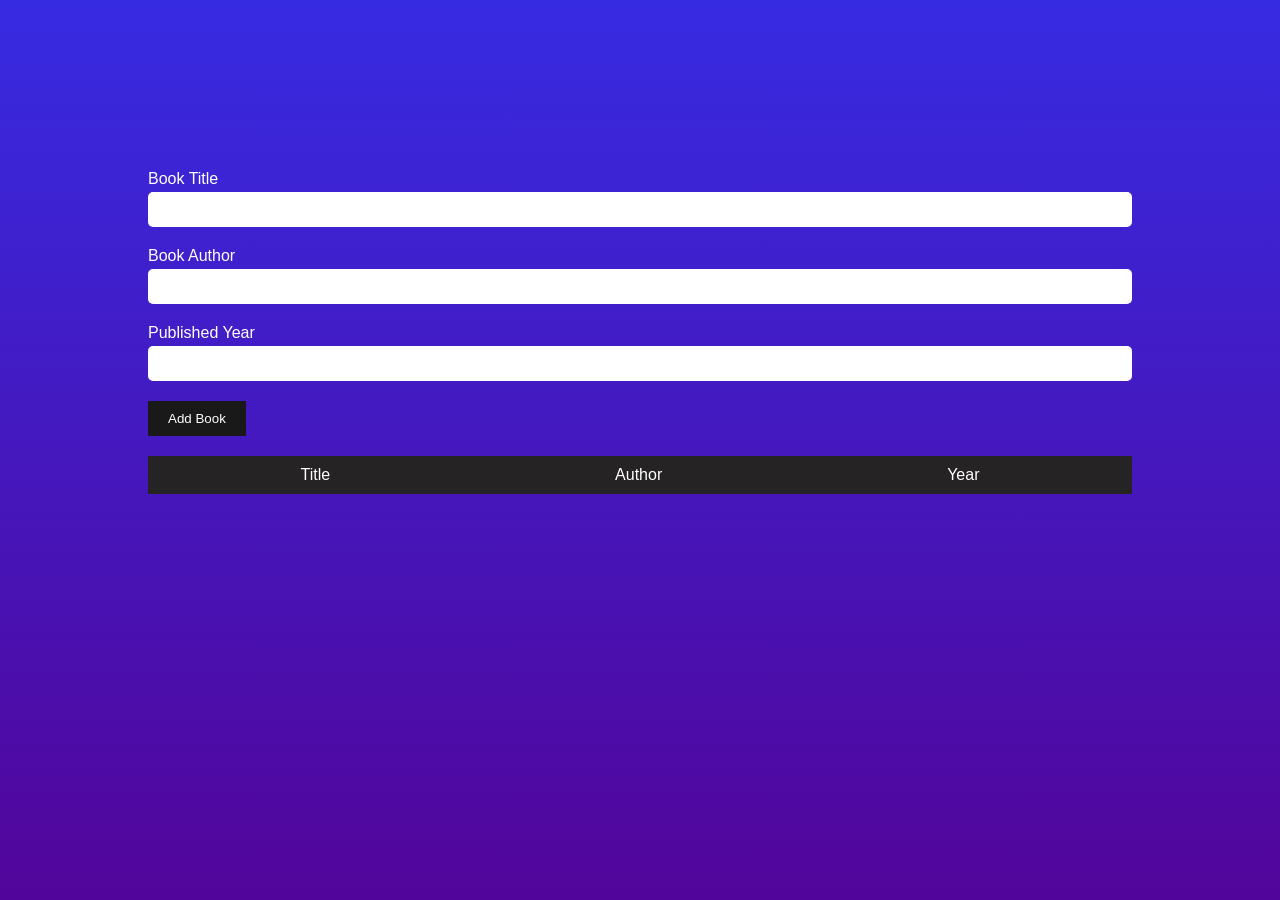
<file: project/crudDOM/index.html>
<html lang="en">
  <head>
    <meta charset="UTF-8" />
    <meta http-equiv="X-UA-Compatible" content="IE=edge" />
    <meta name="viewport" content="width=device-width, initial-scale=1.0" />
    <title>BookList App</title>
    <link rel="stylesheet" href="style.css" />
  </head>
  <body>
    <section class="container">
      <form id="book-form">
        <div>
          <label for="title">Book Title</label>
          <input type="text" id="title" />
        </div>
        <div>
          <label for="author">Book Author</label>
          <input type="text" id="author" />
        </div>
        <div>
          <label for="year">Published Year</label>
          <input type="number" id="year" />
        </div>
        <button type="submit" class="btn">Add Book</button>
      </form>

      <section class="table">
        <section class="table-section">
          <div>Title</div>
          <div>Author</div>
          <div>Year</div>
        </section>
          
        <section id="book-list">
          
        </section>
      </section>
    </section>

    <script src="javascript.js"></script>
  </body>
</html>
</file>
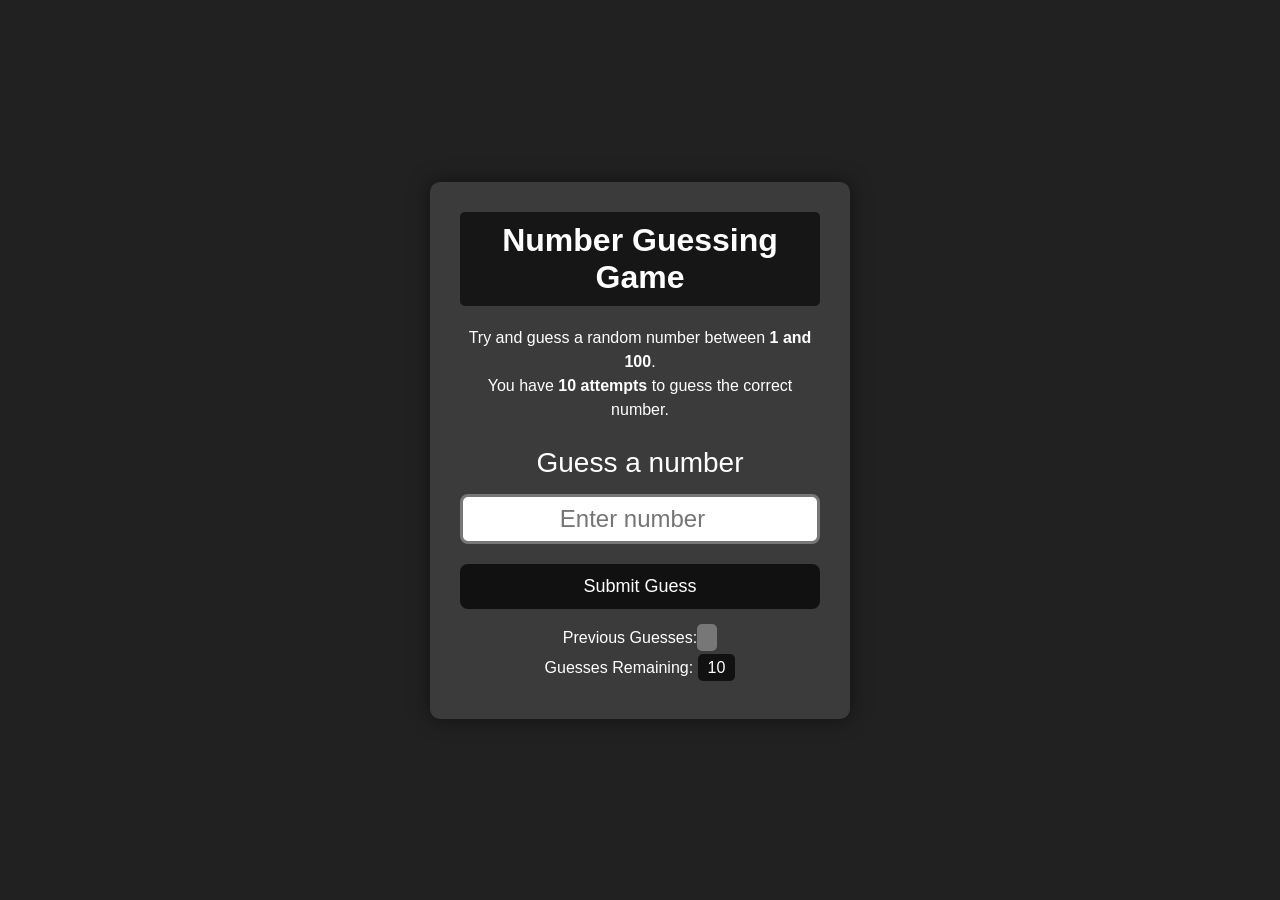
<file: project/Guess a number/index.html>
<!DOCTYPE html>
<html lang="en">
<head>
<meta charset="UTF-8">
<meta name="viewport" content="width=device-width, initial-scale=1.0">
<title>Number Guessing Game</title>
<link rel="stylesheet" href="style.css">
</head>

<body>
<div id="wrapper">

<h1>Number Guessing Game</h1>

<p class="instructions">
Try and guess a random number between <b>1 and 100</b>.
<br>
You have <b>10 attempts</b> to guess the correct number.
</p>

<form class="form">
<label for="guessField" id="guess">Guess a number</label>

<input 
type="number"
id="guessField"
class="guessField"
placeholder="Enter number">

<input
type="submit"
id="subt"
value="Submit Guess"
class="guessSubmit">
</form>

<div class="resultParas">

<p>Previous Guesses:
<span class="guesses"></span>
</p>

<p>Guesses Remaining:
<span class="lastResult">10</span>
</p>

<p class="lowOrHi"></p>

</div>

</div>

<script src="javascript.js"></script>
</body>
</html>
</file>
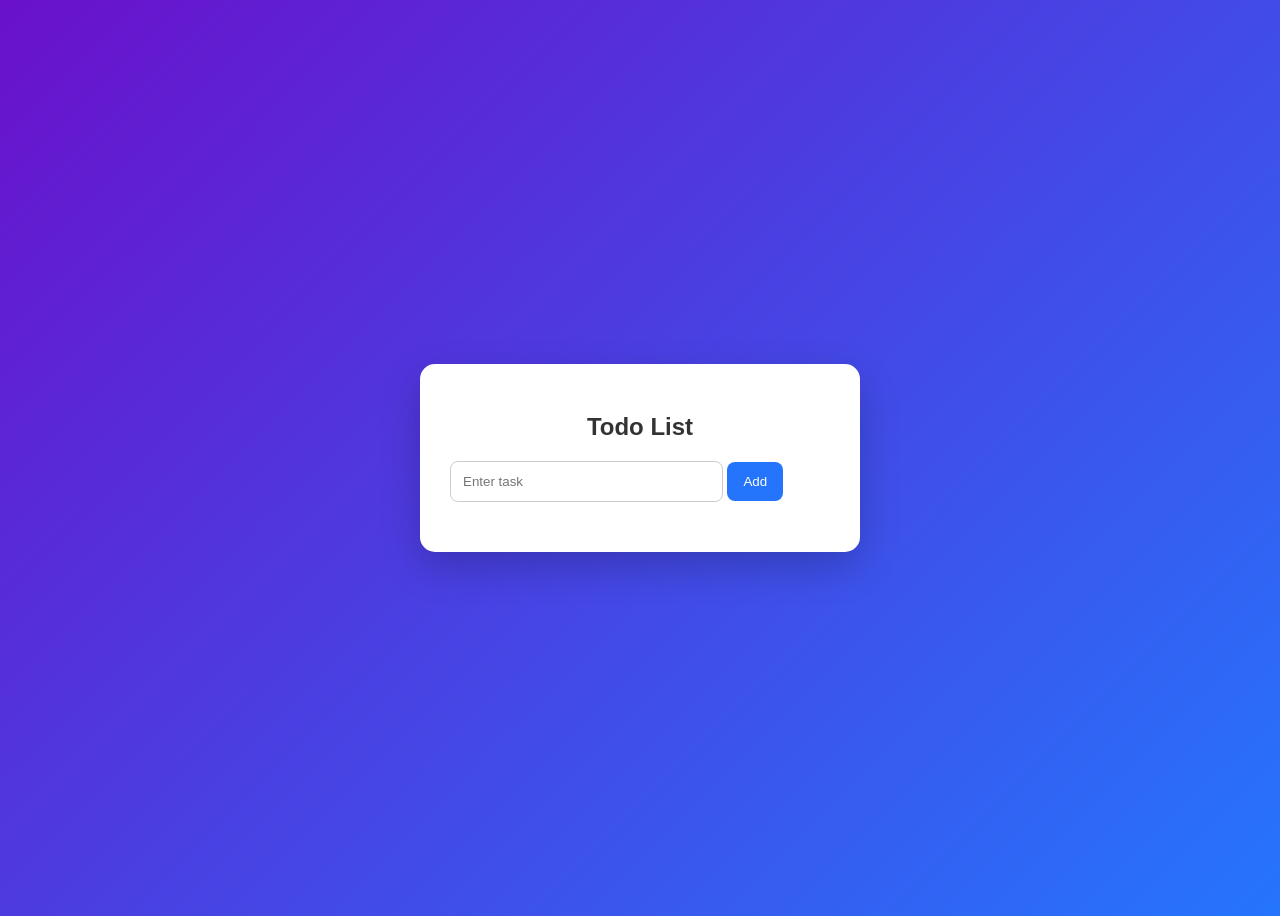
<file: project/ToDo_List/index.html>
<!DOCTYPE html>
<html lang="en">
<head>
<meta charset="UTF-8">
<title>Todo App</title>
<link rel="stylesheet" href="style.css">
</head>

<body>

<div class="container">

<h2>Todo List</h2>

<input type="text" id="taskInput" placeholder="Enter task">
<button id="addTask">Add</button>

<ul id="taskList"></ul>

</div>

<script src="javascript.js"></script>

</body>
</html>
</file>
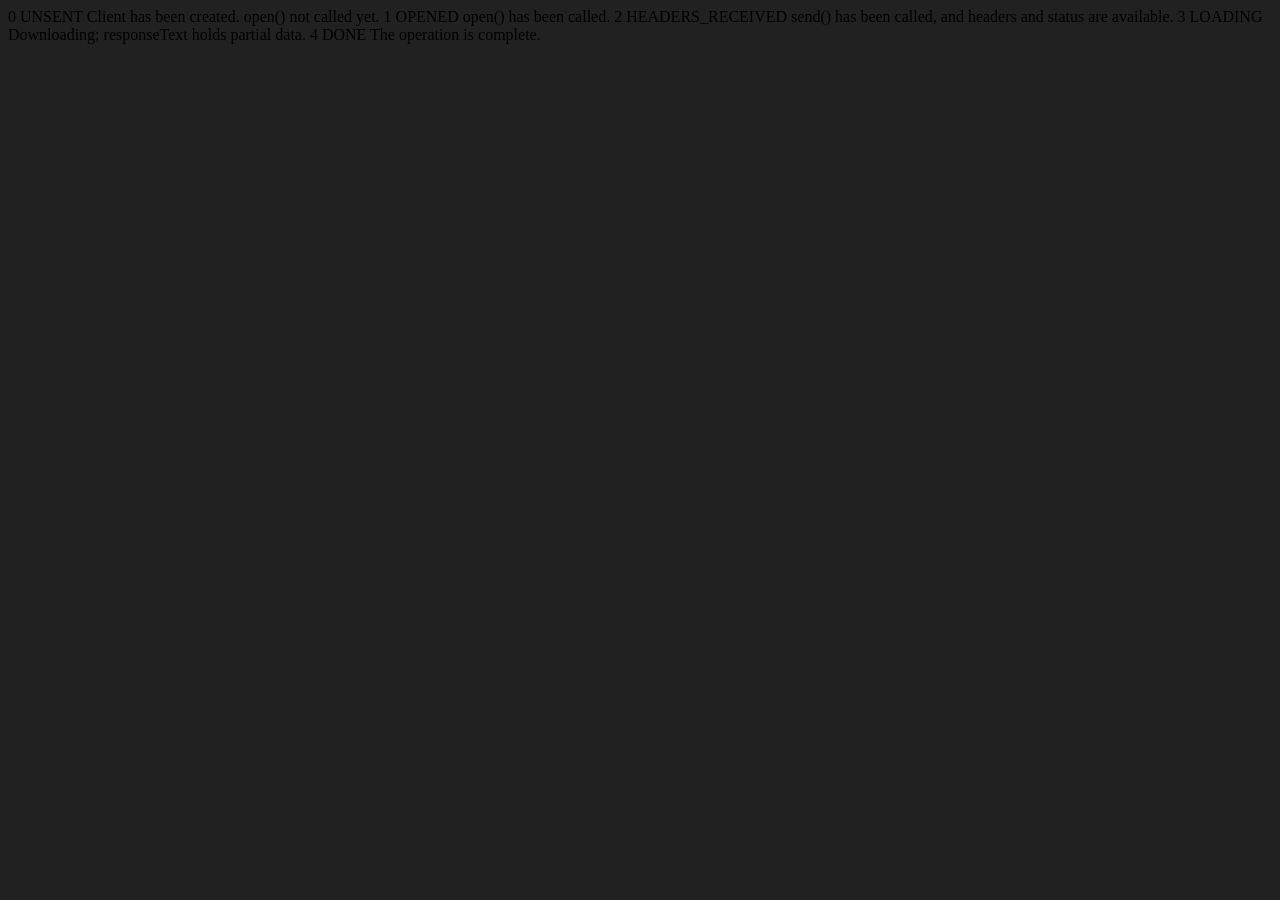
<file: Advance_One/ApiRequest.html>
<!DOCTYPE html>
<html lang="en">
<head>
    <meta charset="UTF-8">
    <meta name="viewport" content="width=device-width, initial-scale=1.0">
    <title>Document</title>
</head>
<body style="background-color: #212121;">
    0	UNSENT	Client has been created. open() not called yet.
1	OPENED	open() has been called.
2	HEADERS_RECEIVED	send() has been called, and headers and status are available.
3	LOADING	Downloading; responseText holds partial data.
4	DONE	The operation is complete.
</body>

<script>
    const= 
</script>


</html>
</file>
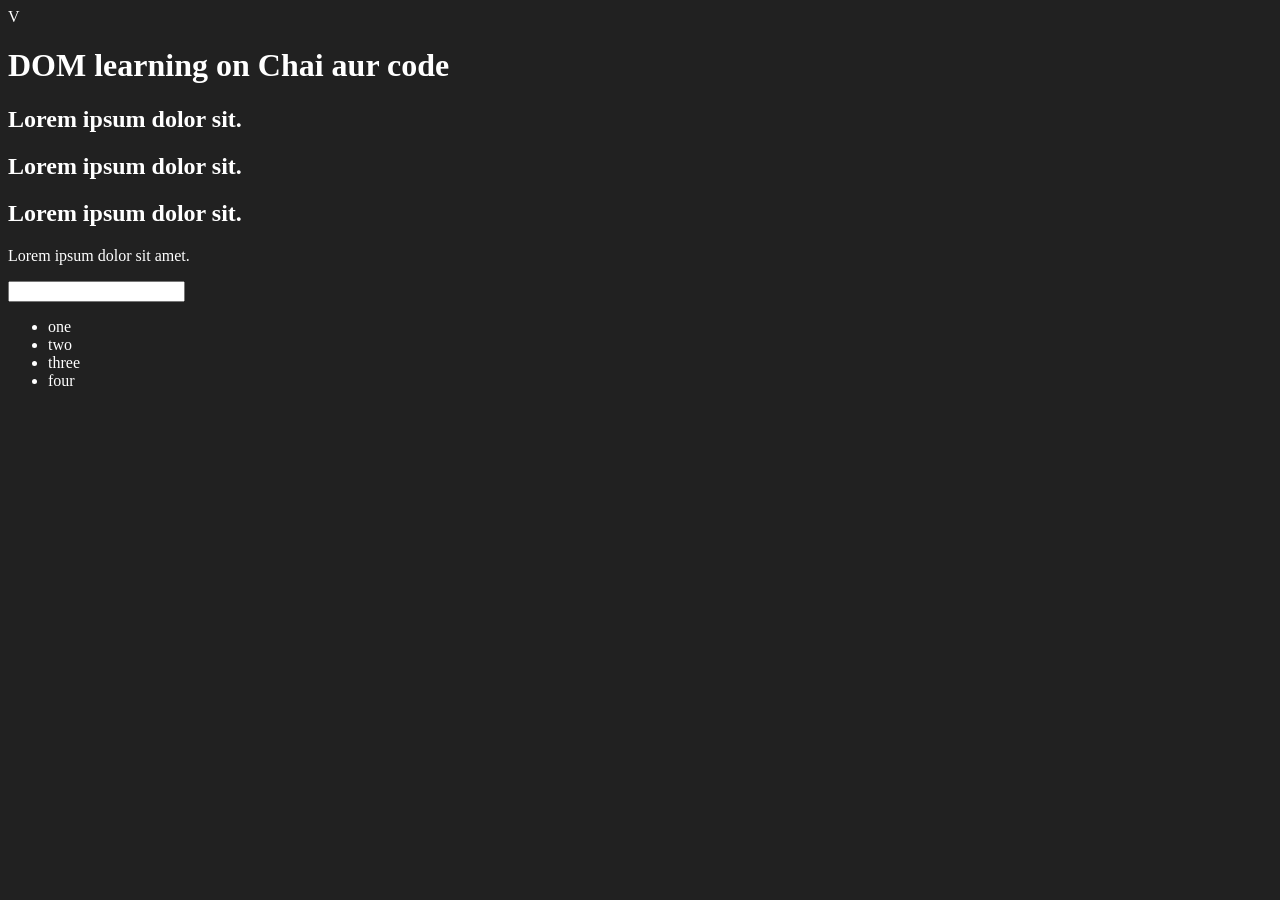
<file: DOM/01.html>
V<!DOCTYPE html>
<html lang="en">
<head>
    <meta charset="UTF-8">
    
    <title>DOM learning</title>
    <style>
        .bg-black{
            background-color: #212121;
            color: #fff;
        }
    </style>
</head>
<body class="bg-black">
    <div >
        <h1  id="title" class="heading">DOM learning on Chai aur code <span style="display: none;">test text</span></h1>
        <h2>Lorem ipsum dolor sit.</h2>
        <h2>Lorem ipsum dolor sit.</h2>
        <h2>Lorem ipsum dolor sit.</h2>
        <p>Lorem ipsum dolor sit amet.</p>
        <input type="password" name="" id="">

        <ul>
            <li class="list-item">one</li>
            <li class="list-item">two</li>
            <li class="list-item">three</li>
            <li class="list-item">four</li>
        </ul>
    </div>
</body>
</html>
</file>
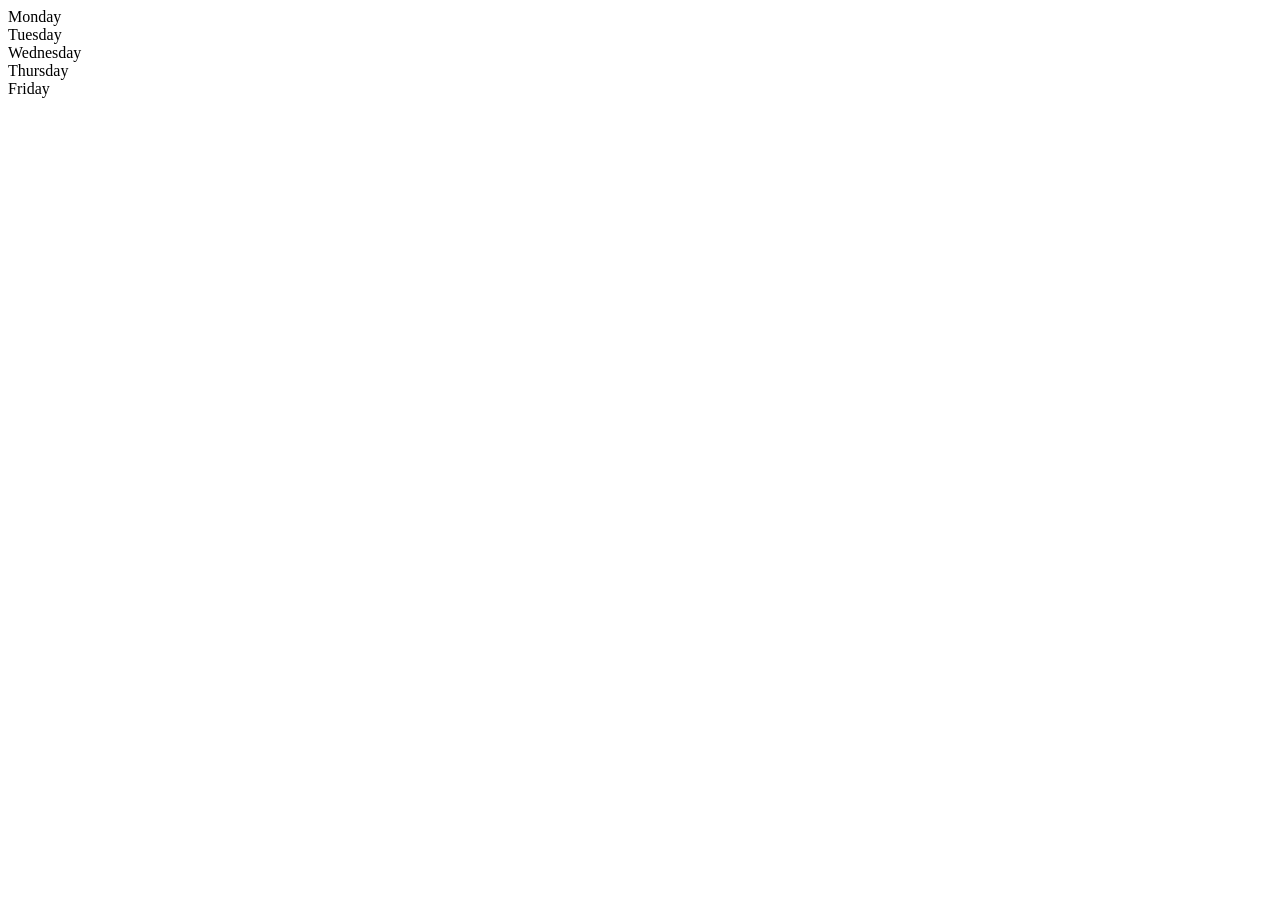
<file: DOM/02.html>
<!DOCTYPE html>
<html lang="en">
<head>
    <meta charset="UTF-8">
    <meta name="viewport" content="width=device-width, initial-scale=1.0">
    <title>Ayush Ranjan</title>
</head>
<body>
    <div class="parent">
        <div class="day">Monday</div>
        <div class="day">Tuesday</div>
        <div class="day">Wednesday</div>
        <div class="day">Thursday</div>
        <div class="day">Friday</div>
    </div>
</body>
<script>
    const parent= document.querySelector('.parent')
    // console.log(parent);
    // console.log(parent.children);
    // console.log(parent.children[1].innerHTML);

    // for(let i=0; i<parent.children.length; i++){
    //     console.log(parent.children[i].innerHTML);
    // }
    console.log("NODE :",);
    

    
    
</script>



</html>
</file>
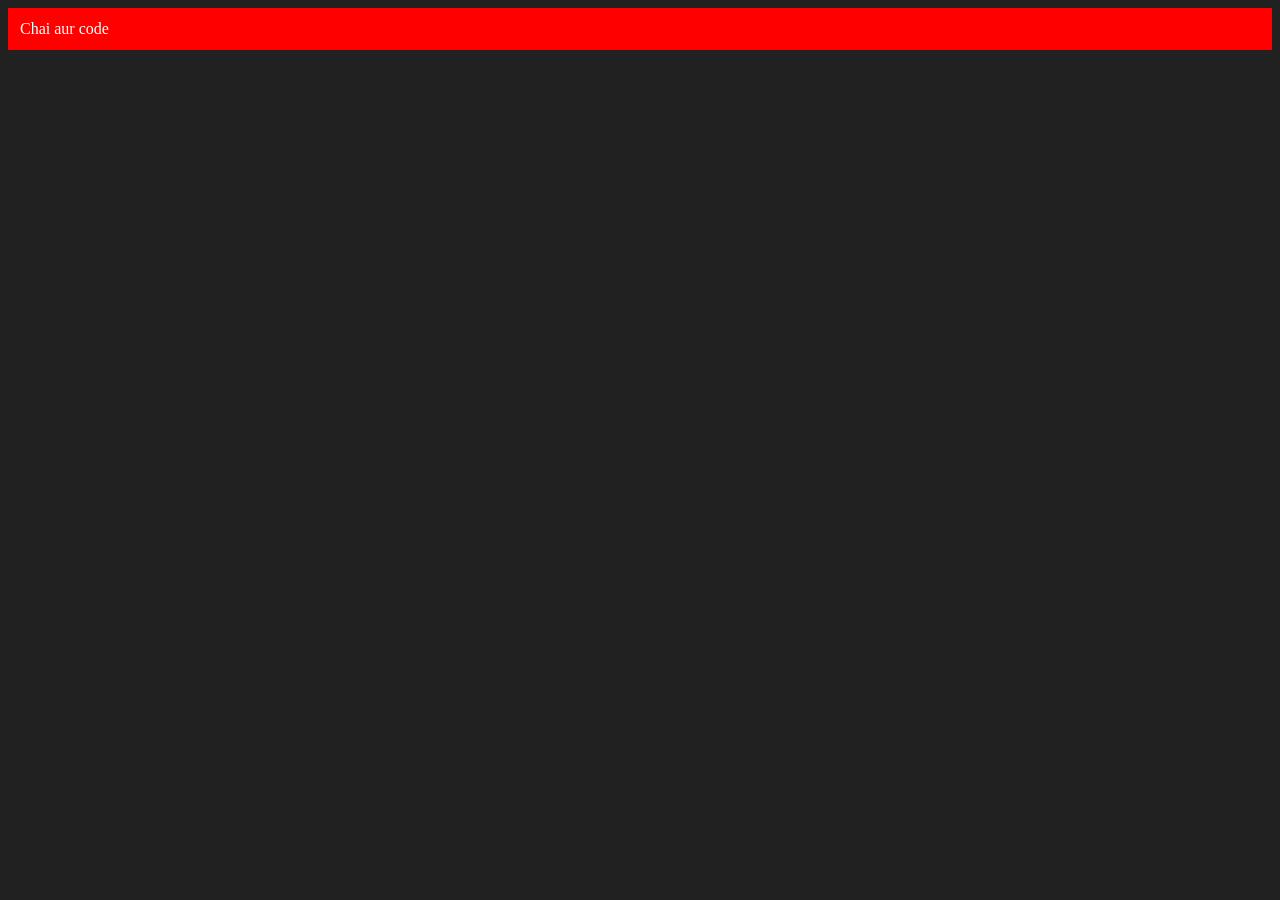
<file: DOM/03.html>
<!DOCTYPE html>
<html lang="en">
<head>
    <meta charset="UTF-8">
    <meta http-equiv="X-UA-Compatible" content="IE=edge">
    <meta name="viewport" content="width=device-width, initial-scale=1.0">
    <title>Chai aur code </title>
</head>
<body style="background-color: #212121; color: #fff;">
    
</body>
<script>
    const div = document.createElement('div')
    console.log(div);
    div.className = "main"
    div.id = Math.round(Math.random() * 10 + 1)
    div.setAttribute("title", "generated title")
    div.style.backgroundColor = "red"
    div.style.padding = "12px"
    // div.innerText = "Chai aur code"
    const addText = document.createTextNode("Chai aur code")
    div.appendChild(addText)

    document.body.appendChild(div)
</script>
</html>
</file>
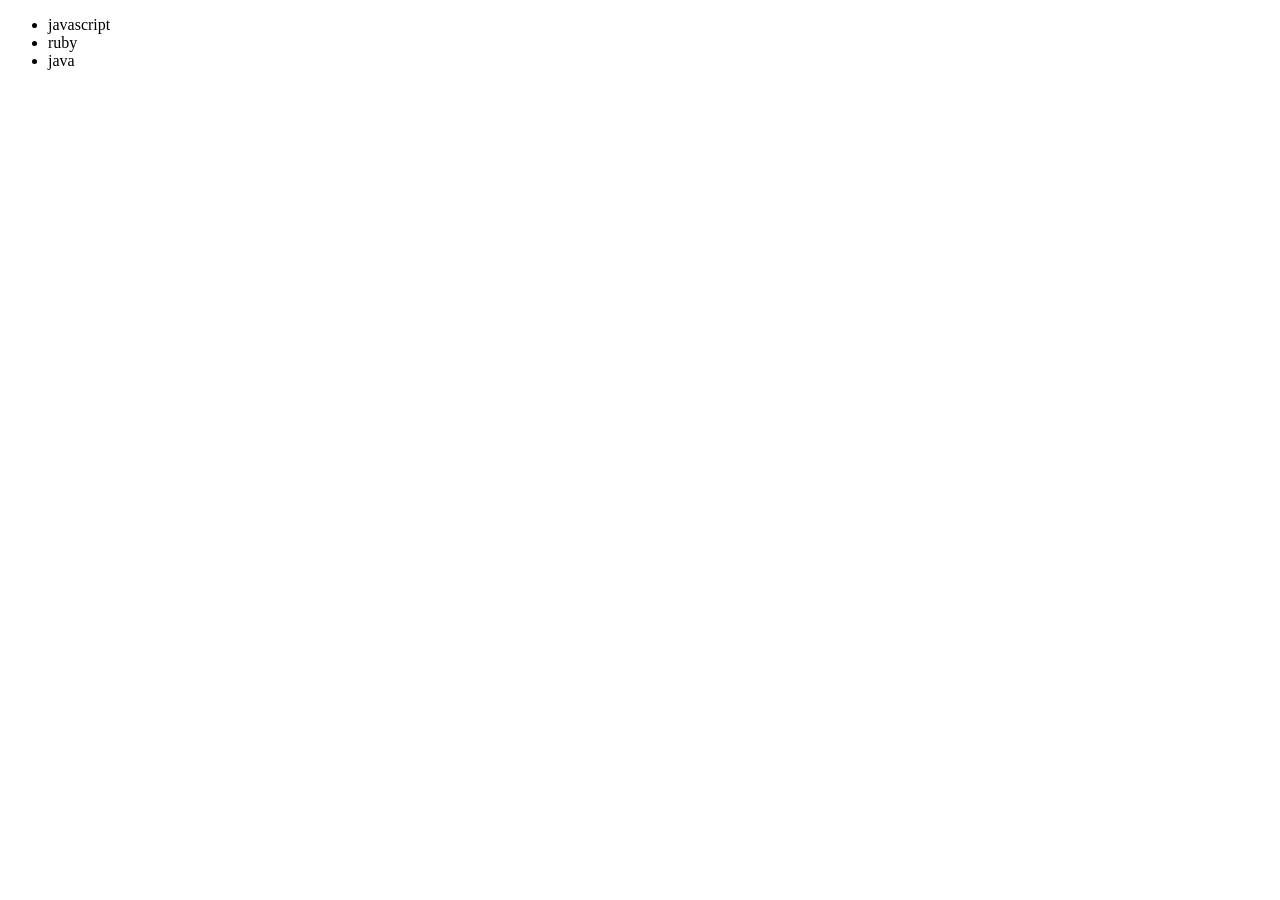
<file: DOM/04.html>
<!DOCTYPE html>
<html lang="en">
<head>
    <meta charset="UTF-8">
    <meta name="viewport" content="width=device-width, initial-scale=1.0">
    <title>Ayush DOM</title>
</head>
<body>
    <ul class="language">
        <li>javascript</li>
    </ul>
</body>

<script>
    function addLanguage(lanName) {
        const li=document.createElement('li');
        li.innerHTML=`${lanName}`;
        document.querySelector('.language').appendChild(li);
    }
    // addLanguage("python")   
    // addLanguage("java")
    // addLanguage("c++")  

    function addoptLanguage(langName){

        const li=document.createElement('li');
        li.appendChild(document.createTextNode(langName))
        document.querySelector('.language').appendChild(li);
        
    }
    addoptLanguage("python")   
    addoptLanguage("java")
    addoptLanguage("c++")

    //editing the element
    const secondli=document.querySelector("li:nth-child(2)");
    const newli=document.createElement('li');
    newli.textContent="ruby"
    secondli.replaceWith(newli)

    //removing the element
    const lastLang=document.querySelector("li:last-child");
    lastLang.remove()
</script>
</html>
</file>
<file: project/crudDOM/style.css>
* {
  padding: 0;
  margin: 0;
  box-sizing: border-box;
}

body {
  background-color: #080809;
  background: linear-gradient(rgb(55, 43, 226), rgb(82, 5, 154));
  display: flex;
  flex-direction: column;
  justify-content: center;
  align-items: center;
  height: 100vh;
  font-family: sans-serif;
}

.container {
  width: 80%;
  height: 600px;
  padding: 20px;
  color: white;
  position: relative;
}

input {
  width: 100%;
  padding: 10px;
  margin-top: 4px;
  margin-bottom: 20px;
  outline: none;
  border: none;
  border-radius: 5px;
}

.table {
  background: #252323;
  width: 100%;
}

.table-section {
  display: flex;
  justify-content: space-around;
  padding: 10px;
}

#book-list {
  display: flex;
  flex-direction: column;
  list-style: none;
  overflow: hidden;
  word-wrap: break-word;
  background: #fff;
  color: #000;
}

#book-list > section {
  display: flex;
  align-items: center;
  text-align: center;
  justify-content: space-around;
  border-bottom: 1px solid #ccc;
  padding: 10px;
}

.btn {
  background: #1a1919;
  border: none;
  color: #fff;
  margin-bottom: 20px;
  padding: 10px 20px;
  cursor: pointer;
}
</file>
<file: project/Guess a number/style.css>
*{
margin:0;
padding:0;
box-sizing:border-box;
font-family:sans-serif;
}

body{
background:#212121;
display:flex;
justify-content:center;
align-items:center;
height:100vh;
color:white;
}

#wrapper{
background:#3b3b3b;
width:420px;
padding:30px;
border-radius:10px;
text-align:center;
box-shadow:0 0 20px rgba(0,0,0,0.5);
}

h1{
background:#161616;
padding:10px;
margin-bottom:20px;
border-radius:5px;
}

.instructions{
margin-bottom:25px;
line-height:1.5;
}

.resultParas p{
  margin: 12px 0;
}

#guess{
display:block;
font-size:28px;
margin-bottom:15px;
}

#guessField{
width:100%;
height:50px;
font-size:24px;
text-align:center;
border:none;
border-radius:8px;
border:3px solid #777;
margin-bottom:20px;
}

#subt{
width:100%;
height:45px;
font-size:18px;
border:none;
border-radius:8px;
background:#111;
color:white;
cursor:pointer;
transition:0.3s;
}

#subt:hover{
background:#000;
}

.resultParas{
margin-top:20px;
}

.guesses{
background:#777;
padding:5px 10px;
border-radius:5px;
}

.lastResult{
background:#111;
padding:5px 10px;
border-radius:5px;
}

button{
margin-top:20px;
width:100%;
height:45px;
font-size:18px;
border:none;
border-radius:8px;
background:#000;
color:white;
cursor:pointer;
}
</file>
<file: project/ToDo_List/style.css>
body{
    font-family: 'Segoe UI', Arial;
    background: linear-gradient(135deg,#6a11cb,#2575fc);
    height:100vh;
    display:flex;
    justify-content:center;
    align-items:center;
}

.container{
    background:white;
    padding:30px;
    width:380px;
    border-radius:15px;
    box-shadow:0 15px 40px rgba(0,0,0,0.2);
}

h2{
    text-align:center;
    margin-bottom:20px;
    color:#333;
}

input{
    padding:12px;
    width:65%;
    border-radius:8px;
    border:1px solid #ccc;
    outline:none;
    transition:0.3s;
}

input:focus{
    border-color:#2575fc;
    box-shadow:0 0 5px rgba(37,117,252,0.4);
}

button{
    padding:12px 16px;
    border:none;
    background:#2575fc;
    color:white;
    border-radius:8px;
    cursor:pointer;
    transition:0.3s;
}

button:hover{
    background:#1a5be0;
    transform:scale(1.05);
}

ul{
    margin-top:20px;
    padding:0;
}

li{
    list-style:none;
    display:flex;
    justify-content:space-between;
    align-items:center;
    padding:12px;
    margin-bottom:10px;
    border-radius:8px;
    background:#f9f9f9;
    transition:0.2s;
}

li:hover{
    background:#eef3ff;
}

.remove{
    font-size:18px;
    transition:0.2s;
}

.remove:hover{
    color:red;
    transform:scale(1.4);
    cursor:pointer;
}
</file>
